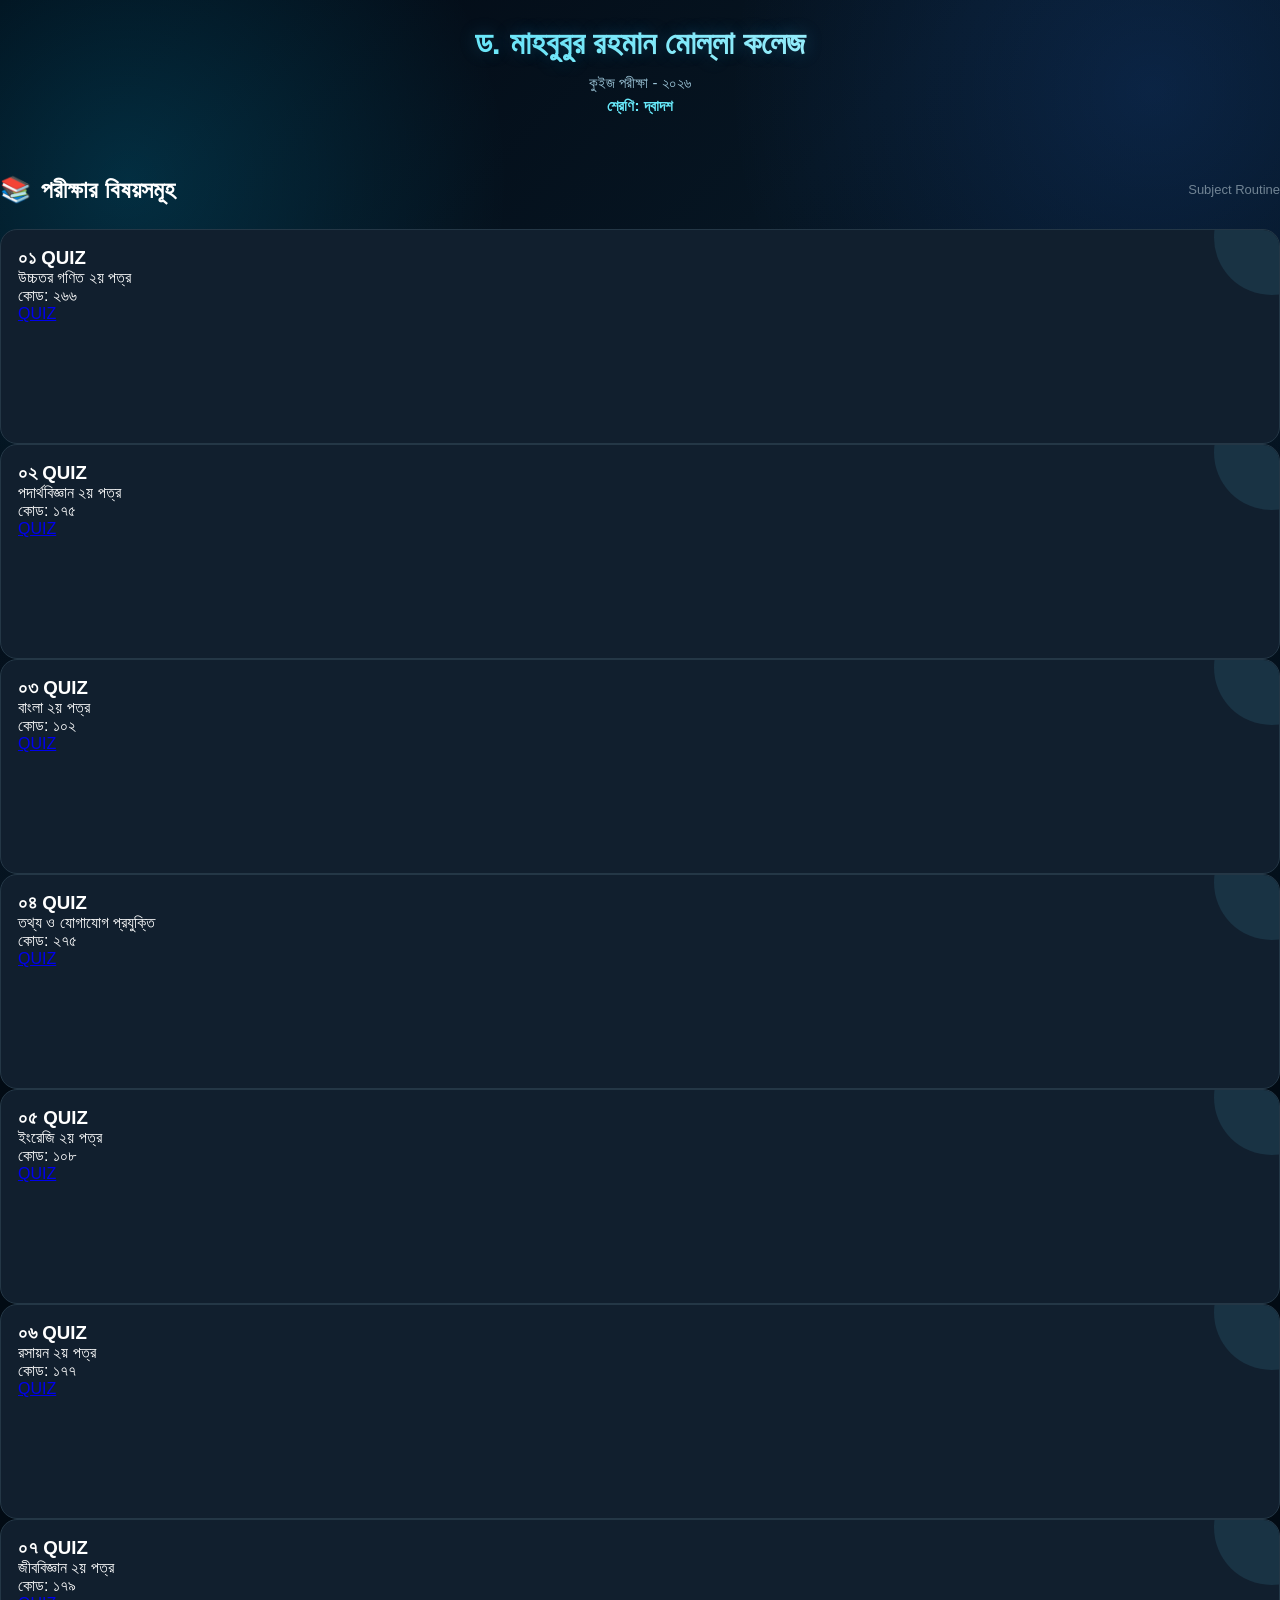
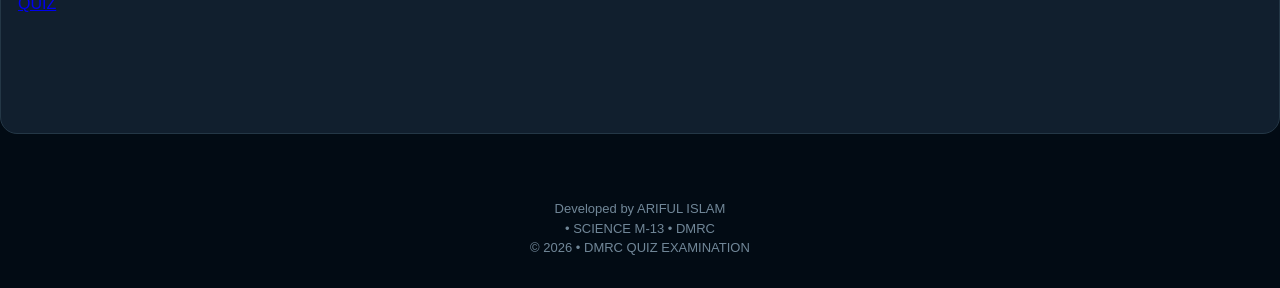
<file: index.html>
<!DOCTYPE html>
<html lang="bn">
<head>
    <meta charset="UTF-8">
    <meta name="viewport" content="width=device-width, initial-scale=1.0">

    <title>DMRC • QUIZ ROUTINE 2026</title>

    <link rel="stylesheet" href="style.css">
</head>

<body>

    <div class="main-container">

    <div class="college-header">
        <h1>ড. মাহবুবুর রহমান মোল্লা কলেজ</h1>
        <p>কুইজ পরীক্ষা - ২০২৬</p>
        <p>শ্রেণি: দ্বাদশ</p>
    </div>

    <div class="top-header">
        <div class="title-row">
            <span class="title-icon">📚</span>
            <h2>পরীক্ষার বিষয়সমূহ</h2>
        </div>


        <span class="routine">Subject Routine</span>
    </div> <div class="quiz-card">

    <div class="card-top">
      
    </div>
                <h3>০১ QUIZ</h3>
                <p>উচ্চতর গণিত ২য় পত্র<br>কোড: ২৬৬</p>
                <a href="./quiz.html?quiz=1" class="quiz-btn" target="_blank">QUIZ</a>
            
            
            </div>

            <div class="quiz-card">
                <h3>০২ QUIZ</h3>
                <p>পদার্থবিজ্ঞান ২য় পত্র<br>কোড: ১৭৫</p>
              <a href="./quiz.html?quiz=2" class="quiz-btn" target="_blank">QUIZ</a>
            </div>

            <div class="quiz-card">
                <h3>০৩ QUIZ</h3>
                <p>বাংলা ২য় পত্র<br>কোড: ১০২</p>
                <a href="./quiz.html?quiz=3" class="quiz-btn" target="_blank">QUIZ</a>
            </div>

            <div class="quiz-card">
                <h3>০৪ QUIZ</h3>
                <p>তথ্য ও যোগাযোগ প্রযুক্তি<br>কোড: ২৭৫</p>
                <a href="./quiz.html?quiz=4" class="quiz-btn" target="_blank">QUIZ</a>
            </div>

            <div class="quiz-card">
                <h3>০৫ QUIZ</h3>
                <p>ইংরেজি ২য় পত্র<br>কোড: ১০৮</p>
                <a href="./quiz.html?quiz=5" class="quiz-btn" target="_blank">QUIZ</a>
            </div>

            <div class="quiz-card">
                <h3>০৬ QUIZ</h3>
                <p>রসায়ন ২য় পত্র<br>কোড: ১৭৭</p>
                <a href="./quiz.html?quiz=6" class="quiz-btn" target="_blank">QUIZ</a>
            </div>

            <div class="quiz-card">
                <h3>০৭ QUIZ</h3>
                <p>জীববিজ্ঞান ২য় পত্র<br>কোড: ১৭৯</p>
                <a href="./quiz.html?quiz=7" class="quiz-btn" target="_blank">QUIZ</a>
            </div>

        </div>

    <footer>
        <p>Developed by ARIFUL ISLAM</p>
        <p>• SCIENCE M-13 • DMRC</p>
        <p>© 2026 • DMRC QUIZ EXAMINATION</p>
    </footer>
    </div>
</body>
</html>
</file>
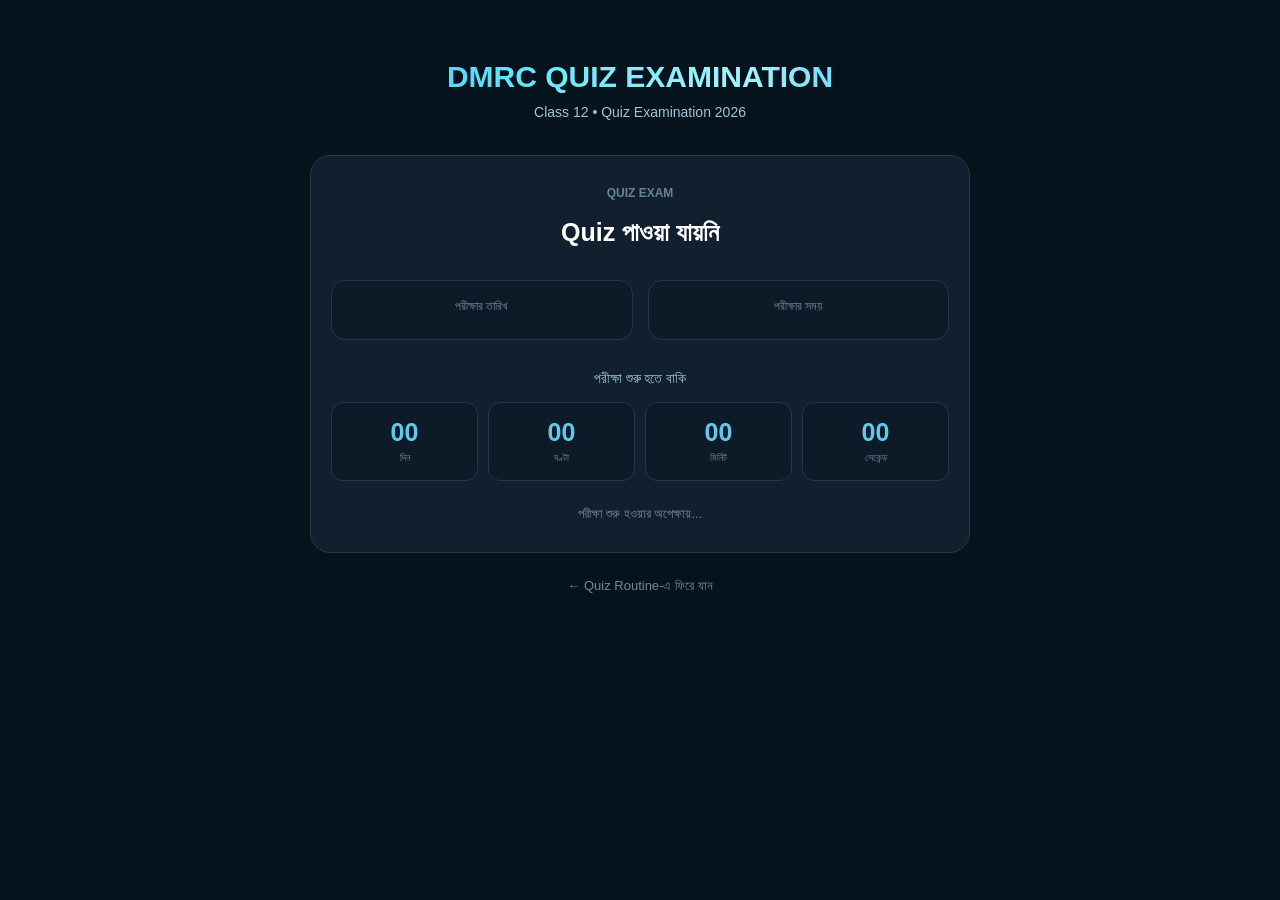
<file: quiz.html>
<!DOCTYPE html>
<html lang="bn">
<head>
<meta charset="UTF-8">
<meta name="viewport" content="width=device-width, initial-scale=1.0">

<title>DMRC • QUIZ EXAMINATION</title>

<style>
* {
    margin: 0;
    padding: 0;
    box-sizing: border-box;
}

body {
    font-family: Arial, sans-serif;
    background: #06131d;
    color: white;
    min-height: 100vh;
}

.exam-container {
    width: 100%;
    max-width: 700px;
    margin: auto;
    padding: 35px 20px;
}

.exam-header {
    text-align: center;
    padding: 25px 10px 35px;
}

.exam-header h1 {
    font-size: 30px;
    font-weight: 800;

    background: linear-gradient(
        90deg,
        #38bdf8,
        #67e8f9,
        #a5f3fc,
        #38bdf8
    );

    -webkit-background-clip: text;
    -webkit-text-fill-color: transparent;

    margin-bottom: 10px;
}

.exam-header p {
    color: #9cc5d8;
    font-size: 14px;
}

.exam-card {
    border: 1px solid #243746;
    border-radius: 20px;
    background: #111f2e;
    padding: 30px 20px;
    text-align: center;
}

.exam-label {
    color: #668398;
    font-size: 12px;
    font-weight: bold;
    margin-bottom: 15px;
}

.subject {
    font-size: 25px;
    line-height: 1.4;
    margin-bottom: 30px;
}

.info {
    display: grid;
    grid-template-columns: 1fr 1fr;
    gap: 15px;
    margin-bottom: 30px;
}

.info-box {
    background: #0d1b28;
    border: 1px solid #243746;
    border-radius: 14px;
    padding: 18px 10px;
}

.info-box span {
    display: block;
    color: #718798;
    font-size: 12px;
    margin-bottom: 8px;
}

.info-box strong {
    color: #67e8f9;
    font-size: 16px;
}

.count-title {
    color: #9cc5d8;
    font-size: 14px;
    margin-bottom: 15px;
}

.countdown {
    display: grid;
    grid-template-columns: repeat(4, 1fr);
    gap: 10px;
}

.time-box {
    background: #0d1b28;
    border: 1px solid #243746;
    border-radius: 12px;
    padding: 15px 5px;
}

.time-box strong {
    display: block;
    color: #63c8ee;
    font-size: 25px;
}

.time-box span {
    color: #718798;
    font-size: 10px;
}

.status {
    margin-top: 25px;
    color: #718798;
    font-size: 13px;
}

.start-btn {
    display: none;
    margin: 25px auto 0;
    padding: 13px 28px;
    border-radius: 30px;
    border: 1px solid #14516d;
    background: #0d2b3a;
    color: #67e8f9;
    text-decoration: none;
    font-weight: bold;
}

.start-btn:hover {
    background: #123e52;
}

.back {
    display: block;
    text-align: center;
    margin-top: 25px;
    color: #718798;
    text-decoration: none;
    font-size: 13px;
}

@media (max-width: 600px) {

    .exam-header h1 {
        font-size: 24px;
    }

    .subject {
        font-size: 21px;
    }

    .info {
        grid-template-columns: 1fr;
    }

    .countdown {
        grid-template-columns: repeat(2, 1fr);
    }
}
</style>
</head>

<body>

<div class="exam-container">

    <div class="exam-header">
        <h1>DMRC QUIZ EXAMINATION</h1>
        <p>Class 12 • Quiz Examination 2026</p>
    </div>

    <div class="exam-card">

        <div class="exam-label">QUIZ EXAM</div>

        <h2 class="subject" id="subject">
            Loading...
        </h2>

        <div class="info">

            <div class="info-box">
                <span>পরীক্ষার তারিখ</span>
                <strong id="date"></strong>
            </div>

            <div class="info-box">
                <span>পরীক্ষার সময়</span>
                <strong id="examTime"></strong>
            </div>

        </div>

        <div class="count-title">
            পরীক্ষা শুরু হতে বাকি
        </div>

        <div class="countdown">

            <div class="time-box">
                <strong id="days">00</strong>
                <span>দিন</span>
            </div>

            <div class="time-box">
                <strong id="hours">00</strong>
                <span>ঘণ্টা</span>
            </div>

            <div class="time-box">
                <strong id="minutes">00</strong>
                <span>মিনিট</span>
            </div>

            <div class="time-box">
                <strong id="seconds">00</strong>
                <span>সেকেন্ড</span>
            </div>

        </div>

        <div class="status" id="status">
            পরীক্ষা শুরু হওয়ার অপেক্ষায়...
        </div>

        <a href="#" class="start-btn" id="startBtn">
            পরীক্ষা শুরু করুন →
        </a>

    </div>

    <a href="index.html" class="back">
        ← Quiz Routine-এ ফিরে যান
    </a>

</div>


<script>

const exams = {

    1: {
        name: "পদার্থবিজ্ঞান ২য় পত্র",
        date: "০৫ সেপ্টেম্বর ২০২৬",
        time: "১০:০০ - ১২:০০",
        start: "2026-09-05T10:00:00+06:00"
    },

    2: {
        name: "উচ্চতর গণিত ২য় পত্র",
        date: "০৫ সেপ্টেম্বর ২০২৬",
        time: "১০:০০ - ১২:০০",
        start: "2026-09-05T10:00:00+06:00"
    },

    3: {
        name: "বাংলা ২য় পত্র",
        date: "১২ সেপ্টেম্বর ২০২৬",
        time: "১০:০০ - ১২:০০",
        start: "2026-09-12T10:00:00+06:00"
    },

    4: {
        name: "তথ্য ও যোগাযোগ প্রযুক্তি",
        date: "১২ সেপ্টেম্বর ২০২৬",
        time: "১০:০০ - ১২:০০",
        start: "2026-09-12T10:00:00+06:00"
    },

    5: {
        name: "ইংরেজি ২য় পত্র",
        date: "১৯ সেপ্টেম্বর ২০২৬",
        time: "১০:০০ - ১২:০০",
        start: "2026-09-19T10:00:00+06:00"
    },

    6: {
        name: "রসায়ন ২য় পত্র",
        date: "২৬ সেপ্টেম্বর ২০২৬",
        time: "১০:০০ - ১২:০০",
        start: "2026-09-26T10:00:00+06:00"
    },

    7: {
        name: "জীববিজ্ঞান ২য় পত্র",
        date: "২৬ সেপ্টেম্বর ২০২৬",
        time: "১০:০০ - ১২:০০",
        start: "2026-09-26T10:00:00+06:00"
    }

};


// URL থেকে quiz number নেওয়া
const params = new URLSearchParams(window.location.search);

const quizId = params.get("quiz");

const exam = exams[quizId];


if (!exam) {

    document.getElementById("subject").innerText =
        "Quiz পাওয়া যায়নি";

} else {

    document.getElementById("subject").innerText =
        exam.name;

    document.getElementById("date").innerText =
        exam.date;

    document.getElementById("examTime").innerText =
        exam.time;


    const startTime = new Date(exam.start).getTime();


    function updateCountdown() {

        const now = new Date().getTime();

        const distance = startTime - now;


        if (distance <= 0) {

            document.getElementById("days").innerText = "00";
            document.getElementById("hours").innerText = "00";
            document.getElementById("minutes").innerText = "00";
            document.getElementById("seconds").innerText = "00";

            document.getElementById("status").innerText =
                "পরীক্ষা এখন শুরু হয়েছে!";

            document.getElementById("startBtn").style.display =
                "inline-block";

            return;
        }


        const days =
            Math.floor(distance / (1000 * 60 * 60 * 24));

        const hours =
            Math.floor(
                (distance % (1000 * 60 * 60 * 24))
                / (1000 * 60 * 60)
            );

        const minutes =
            Math.floor(
                (distance % (1000 * 60 * 60))
                / (1000 * 60)
            );

        const seconds =
            Math.floor(
                (distance % (1000 * 60))
                / 1000
            );


        document.getElementById("days").innerText =
            String(days).padStart(2, "0");

        document.getElementById("hours").innerText =
            String(hours).padStart(2, "0");

        document.getElementById("minutes").innerText =
            String(minutes).padStart(2, "0");

        document.getElementById("seconds").innerText =
            String(seconds).padStart(2, "0");
    }


    updateCountdown();

    setInterval(updateCountdown, 1000);

}

</script>

</body>
</html>
</file>
<file: style.css>
* {
    margin: 0;
    padding: 0;
    box-sizing: border-box;
}
body {
    margin: 0;
    padding: 0;
    min-height: 100vh;

    font-family: Arial, sans-serif;
    color: #ffffff;

    background-color: #020b14;

    background-image:
        radial-gradient(
            circle at 10% 20%,
            rgba(0, 200, 255, 0.18),
            transparent 28%
        ),
        radial-gradient(
            circle at 90% 10%,
            rgba(40, 120, 255, 0.16),
            transparent 30%
        ),
        radial-gradient(
            circle at 50% 100%,
            rgba(0, 230, 255, 0.10),
            transparent 35%
        ),
        linear-gradient(
            135deg,
            #020812 0%,
            #061522 45%,
            #03101b 100%
        );

    background-attachment: fixed;
}


/* Header */

.top-header {
    display: flex;
    justify-content: space-between;
    align-items: center;
    margin-bottom: 25px;
}

.title-row {
    display: flex;
    align-items: center;
    gap: 10px;
}

.title-icon {
    font-size: 25px;
}

.top-header h1 {
    font-size: 25px;
    font-weight: 700;
}

.routine {
    font-size: 13px;
    color: #718494;
}


/* Cards */

.quiz-list {
    display: grid;
    grid-template-columns: repeat(3, 1fr);
    gap: 15px;
}

.quiz-card {
    position: relative;
    min-height: 215px;
    padding: 17px;
    border: 1px solid #243746;
    border-radius: 17px;
    background: #111f2e;
    overflow: hidden;
    transition: 0.2s ease;
}


/* Round design on top-right */

.quiz-card::after {
    content: "";
    position: absolute;
    width: 115px;
    height: 115px;
    right: -50px;
    top: -50px;
    border-radius: 50%;
    background: #193344;
}


/* Top */

.card-top {
    position: relative;
    z-index: 2;
    display: flex;
    justify-content: space-between;
    align-items: flex-start;
}

.number {
    display: flex;
    align-items: center;
    justify-content: center;

    width: 31px;
    height: 31px;

    border-radius: 9px;
    border: 1px solid #1d526d;

    background: #102f40;
    color: #5bc7ef;

    font-size: 12px;
    font-weight: bold;
}

.quiz-label {
    color: #668398;
    font-size: 11px;
    font-weight: bold;
    margin-top: 8px;
}


/* Subject */

.quiz-card h2 {
    position: relative;
    z-index: 2;

    margin-top: 48px;

    font-size: 19px;
    line-height: 1.4;
    font-weight: 700;
}


/* Bottom */

.card-bottom {
    position: absolute;

    left: 17px;
    right: 17px;
    bottom: 16px;

    display: flex;
    justify-content: space-between;
    align-items: center;

    color: #718798;
    font-size: 12px;
}

.arrow {
    width: 31px;
    height: 31px;

    display: flex;
    align-items: center;
    justify-content: center;

    border-radius: 50%;
    border: 1px solid #14516d;

    background: #0d2b3a;

    color: #63c8ee;
    text-decoration: none;

    font-size: 17px;

    transition: 0.2s;
}

.arrow:hover {
    background: #123e52;
    transform: translateY(-2px);
}


/* Hover */

.quiz-card:hover {
    border-color: #1b6b8d;
    transform: translateY(-2px);
}


/* Mobile */

@media (max-width: 700px) {

    .main-container {
        padding: 18px;
    }

    .quiz-list {
        grid-template-columns: 1fr;
    }

    .top-header h1 {
        font-size: 21px;
    }

    .routine {
        display: none;
    }

    .quiz-card {
        min-height: 200px;
    }
}


footer {
    width: 100%;
    text-align: center;
    margin: 45px auto 0;
    padding: 20px 10px 30px;
    color: #718798;
    font-size: 13px;
    line-height: 1.5;
}

footer p {
    text-align: center;
    margin: 0;
}
/* ===== সুন্দর TITLE ===== */

.college-header {
    text-align: center;
    padding: 25px 10px 35px;
    margin-bottom: 20px;
}

.college-header h1 {
    text-align: center;
    font-size: 32px;
    font-weight: 800;

    /* Gradient Text */
    background: linear-gradient(
        90deg,
        #38bdf8,
        #67e8f9,
        #a5f3fc,
        #38bdf8
    );

    -webkit-background-clip: text;
    -webkit-text-fill-color: transparent;

    text-shadow: 0 0 18px rgba(56, 189, 248, 0.25);

    margin-bottom: 12px;
}

.college-header p {
    text-align: center;
    color: #9cc5d8;
    font-size: 15px;
    margin: 5px 0;
}

/* Class name একটু highlight */
.college-header p:last-child {
    color: #67e8f9;
    font-weight: 600;
}

/* Mobile */
@media (max-width: 700px) {
    .college-header h1 {
        font-size: 24px;
    }

    .college-header p {
        font-size: 14px;
    }
}
</file>
